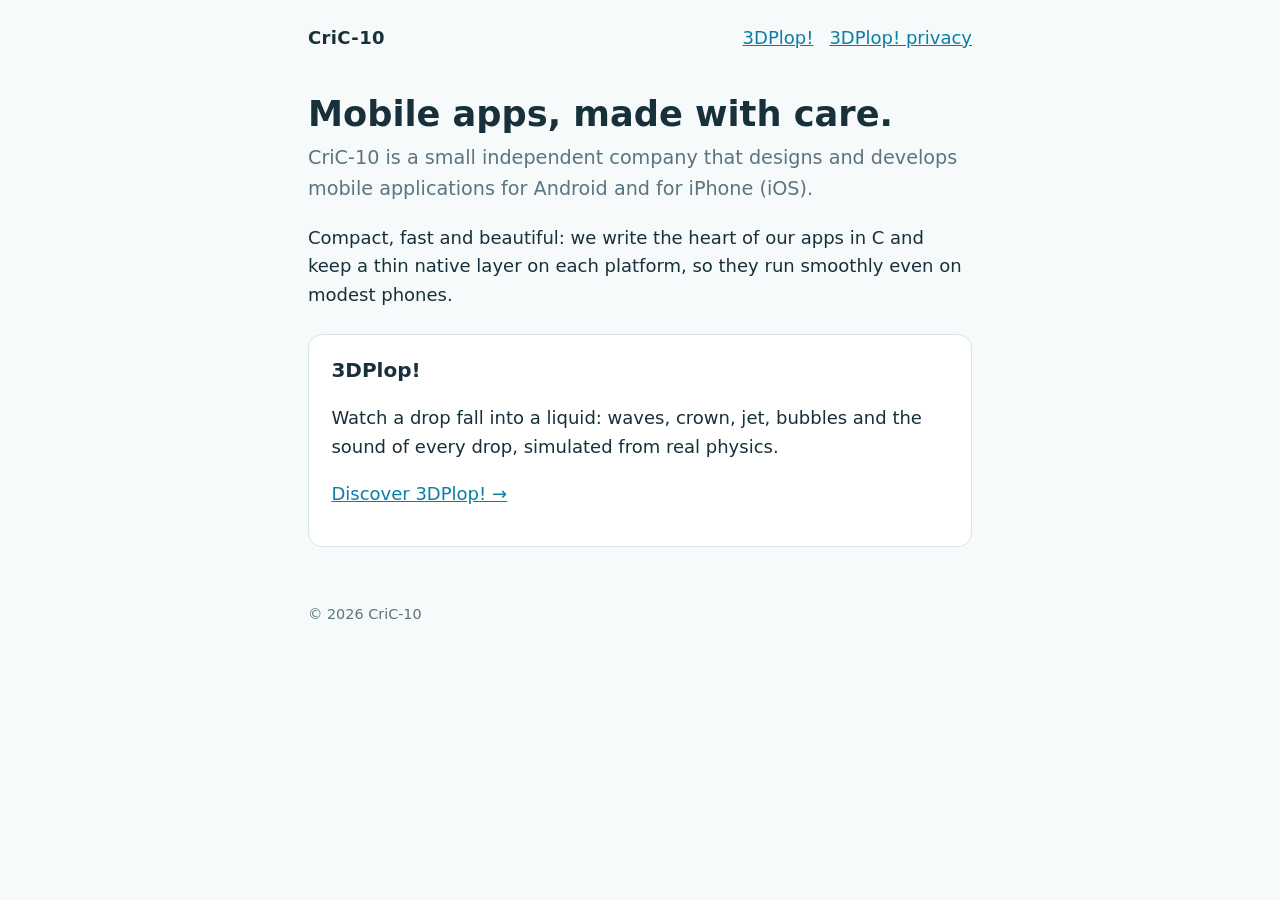
<file: index.html>
<!doctype html>
<html lang="en"><head><meta charset="utf-8"><meta name="viewport" content="width=device-width,initial-scale=1">
<title>CriC-10</title>
<meta name="description" content="CriC-10 develops mobile apps for Android and iPhone (iOS).">
<link rel="stylesheet" href="/style.css"></head><body>
<header><a class="logo" href="/">CriC-10</a><nav><a href="/3dplop/">3DPlop!</a><a href="/3dplop/privacy.html">3DPlop! privacy</a></nav></header>
<main>
<h1>Mobile apps, made with care.</h1>
<p class="lead">CriC-10 is a small independent company that designs and develops mobile applications for Android and for iPhone (iOS).</p>
<p>Compact, fast and beautiful: we write the heart of our apps in C and keep a thin native layer on each platform, so they run smoothly even on modest phones.</p>
<div class="card">
<h2>3DPlop!</h2>
<p>Watch a drop fall into a liquid: waves, crown, jet, bubbles and the sound of every drop, simulated from real physics.</p>
<p><a href="/3dplop/">Discover 3DPlop! →</a></p>
</div>
</main>
<footer>© 2026 CriC-10</footer>
</body></html>
</file>
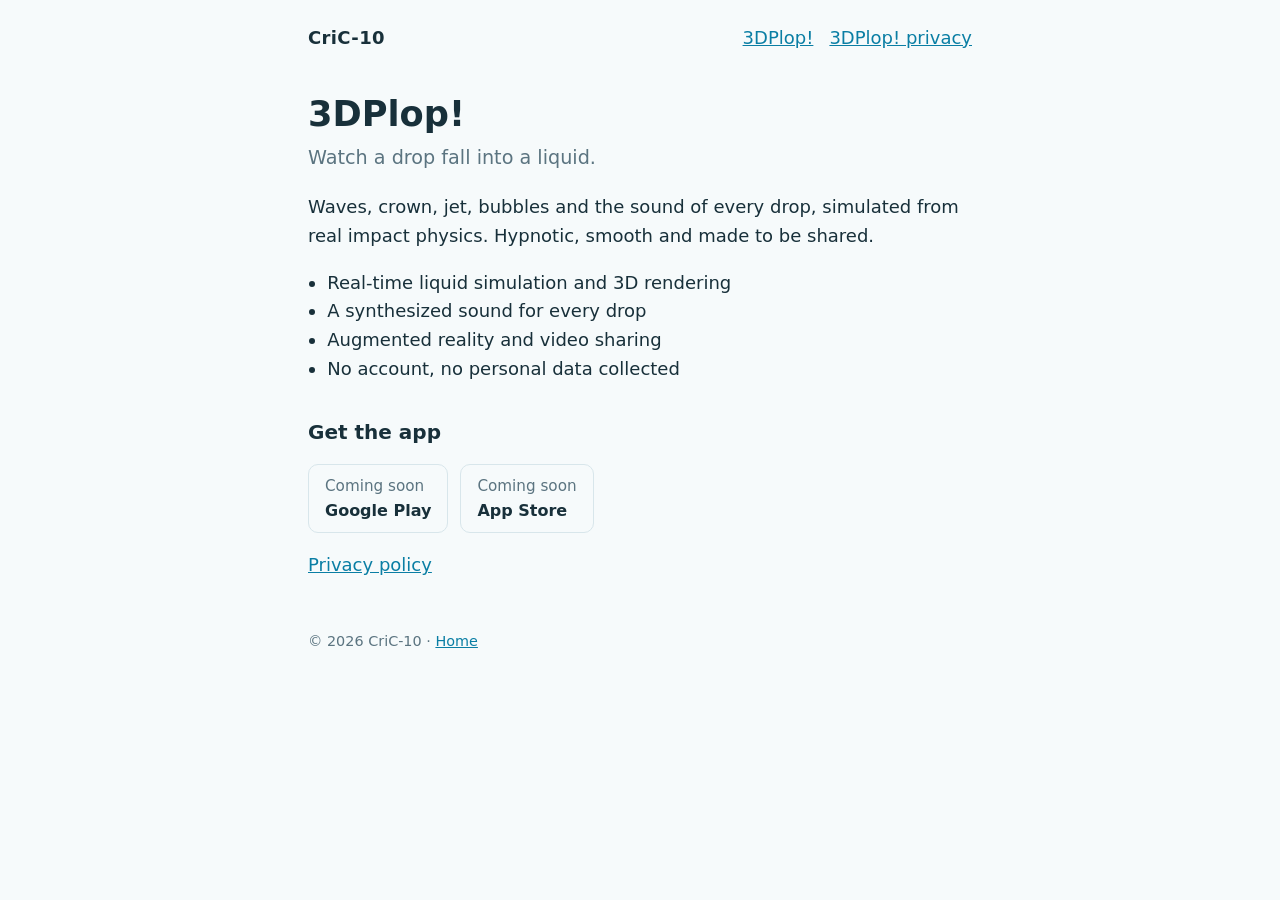
<file: 3dplop/index.html>
<!doctype html>
<html lang="en"><head><meta charset="utf-8"><meta name="viewport" content="width=device-width,initial-scale=1">
<title>3DPlop! – CriC-10</title>
<meta name="description" content="3DPlop!: watch a drop fall into a liquid, simulated from real physics, with the sound of every drop.">
<link rel="stylesheet" href="/style.css"></head><body>
<header><a class="logo" href="/">CriC-10</a><nav><a href="/3dplop/">3DPlop!</a><a href="/3dplop/privacy.html">3DPlop! privacy</a></nav></header>
<main>
<h1>3DPlop!</h1>
<p class="lead">Watch a drop fall into a liquid.</p>
<p>Waves, crown, jet, bubbles and the sound of every drop, simulated from real impact physics. Hypnotic, smooth and made to be shared.</p>
<ul>
<li>Real-time liquid simulation and 3D rendering</li>
<li>A synthesized sound for every drop</li>
<li>Augmented reality and video sharing</li>
<li>No account, no personal data collected</li>
</ul>
<h2>Get the app</h2>
<div class="badges">
<span class="badge">Coming soon<b>Google Play</b></span>
<span class="badge">Coming soon<b>App Store</b></span>
</div>
<p><a href="/3dplop/privacy.html">Privacy policy</a></p>
</main>
<footer>© 2026 CriC-10 · <a href="/">Home</a></footer>
</body></html>
</file>
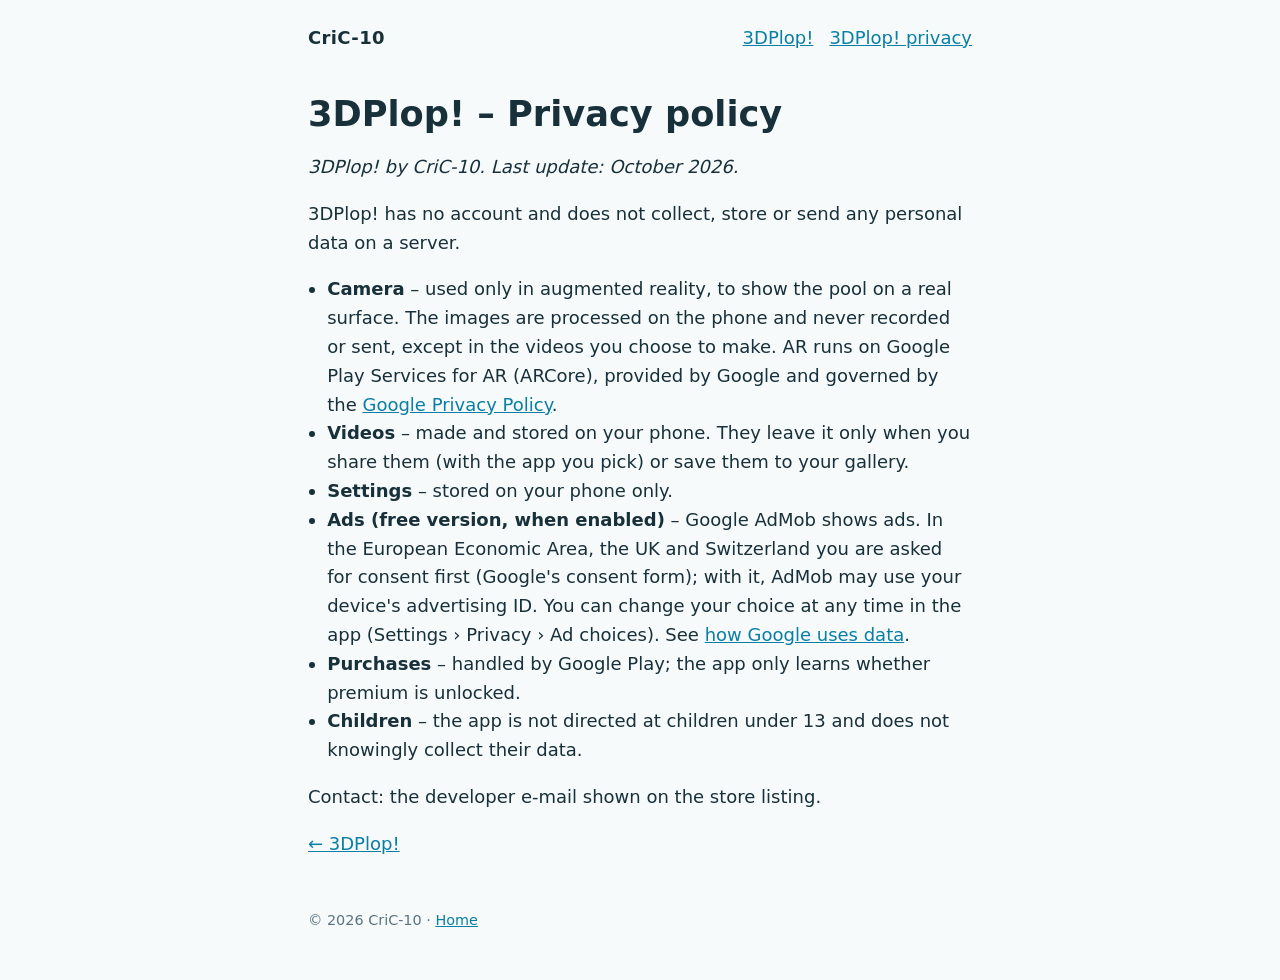
<file: 3dplop/privacy.html>
<!doctype html>
<html lang="en"><head><meta charset="utf-8"><meta name="viewport" content="width=device-width,initial-scale=1">
<title>Privacy policy – CriC-10</title>
<meta name="description" content="Privacy policy of 3DPlop! by CriC-10.">
<link rel="stylesheet" href="/style.css"></head><body>
<header><a class="logo" href="/">CriC-10</a><nav><a href="/3dplop/">3DPlop!</a><a href="/3dplop/privacy.html">3DPlop! privacy</a></nav></header>
<main>
<h1>3DPlop! – Privacy policy</h1>
<p><i>3DPlop! by CriC-10. Last update: October 2026.</i></p>
<p>3DPlop! has no account and does not collect, store or send any personal data on a server.</p>
<ul>
<li><b>Camera</b> – used only in augmented reality, to show the pool on a real surface. The images are processed on the phone and never recorded or sent, except in the videos you choose to make. AR runs on Google Play Services for AR (ARCore), provided by Google and governed by the <a href="https://policies.google.com/privacy">Google Privacy Policy</a>.</li>
<li><b>Videos</b> – made and stored on your phone. They leave it only when you share them (with the app you pick) or save them to your gallery.</li>
<li><b>Settings</b> – stored on your phone only.</li>
<li><b>Ads (free version, when enabled)</b> – Google AdMob shows ads. In the European Economic Area, the UK and Switzerland you are asked for consent first (Google's consent form); with it, AdMob may use your device's advertising ID. You can change your choice at any time in the app (Settings › Privacy › Ad choices). See <a href="https://policies.google.com/technologies/partner-sites">how Google uses data</a>.</li>
<li><b>Purchases</b> – handled by Google Play; the app only learns whether premium is unlocked.</li>
<li><b>Children</b> – the app is not directed at children under 13 and does not knowingly collect their data.</li>
</ul>
<p>Contact: the developer e-mail shown on the store listing.</p>
<p><a href="/3dplop/">← 3DPlop!</a></p>
</main>
<footer>© 2026 CriC-10 · <a href="/">Home</a></footer>
</body></html>
</file>
<file: style.css>
:root{--bg:#f6fafb;--fg:#18303a;--mut:#5b7480;--ac:#0a7ea4;--card:#fff;--line:#d8e6eb}
@media(prefers-color-scheme:dark){:root{--bg:#0e1a1f;--fg:#e4eff3;--mut:#93aab4;--ac:#4cc3e8;--card:#15262d;--line:#24404a}}
*{box-sizing:border-box}
body{margin:0;background:var(--bg);color:var(--fg);font:18px/1.6 system-ui,-apple-system,sans-serif}
main,header,footer{max-width:44rem;margin:0 auto;padding:0 1.25rem}
header{padding-top:1.5rem;display:flex;justify-content:space-between;align-items:center}
header a.logo{font-weight:700;letter-spacing:.02em;color:var(--fg);text-decoration:none}
nav a{margin-left:1rem}
a{color:var(--ac)}
h1{font-size:2.2rem;line-height:1.2;margin:2.5rem 0 .5rem}
h2{font-size:1.25rem;margin:2rem 0 .5rem}
.lead{font-size:1.2rem;color:var(--mut);margin-top:0}
.card{background:var(--card);border:1px solid var(--line);border-radius:14px;padding:1.2rem 1.4rem;margin:1.5rem 0}
.card h2{margin-top:0}
.badges{display:flex;flex-wrap:wrap;gap:.75rem;margin:1rem 0}
.badge{border:1px solid var(--line);border-radius:10px;padding:.55rem 1rem;color:var(--mut);font-size:.95rem}
.badge b{display:block;color:var(--fg);font-size:1rem}
footer{padding:2rem 1.25rem 3rem;color:var(--mut);font-size:.9rem}
ul{padding-left:1.2rem}
</file>
